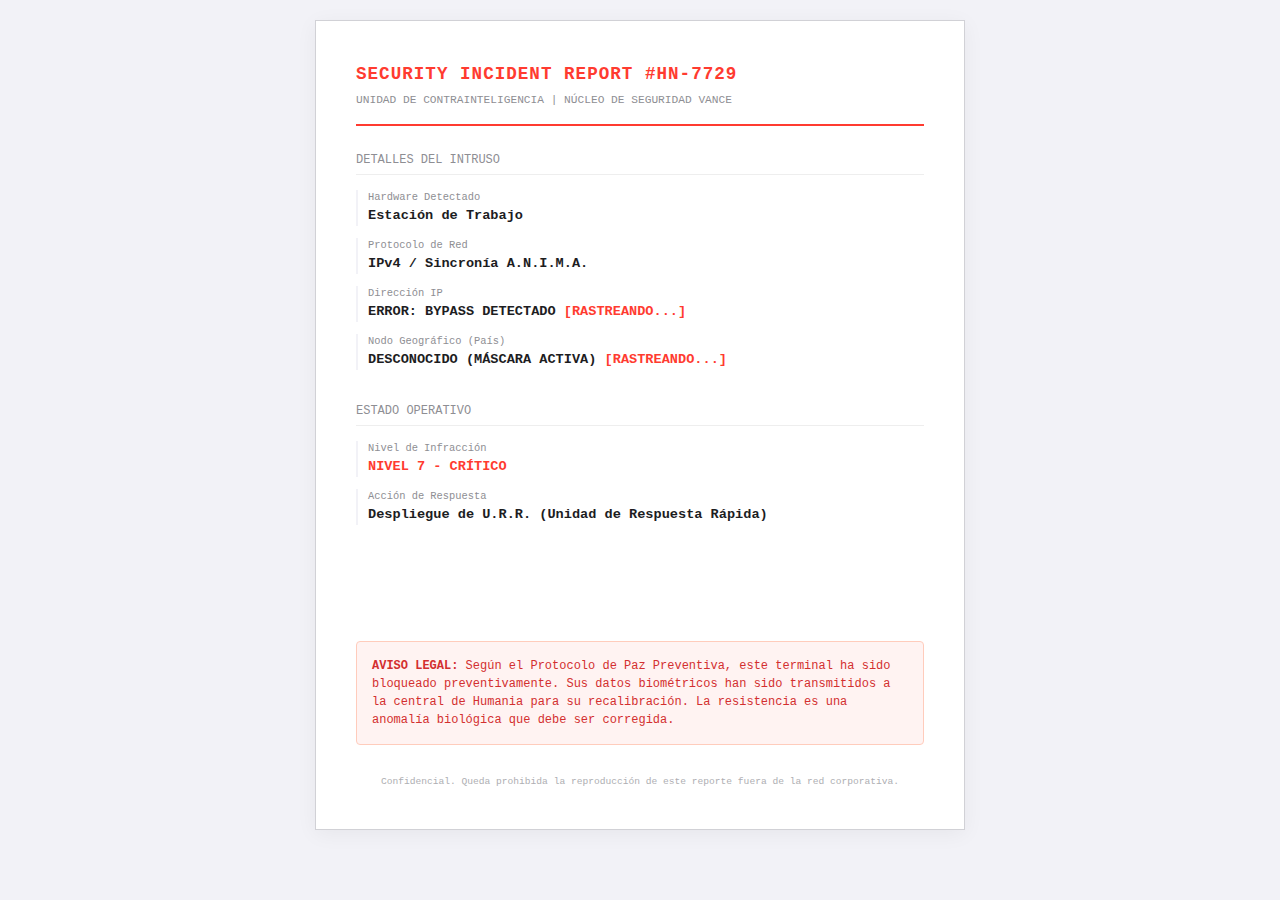
<file: seguridad.html>
<!DOCTYPE html>
<html lang="es">
<head>
    <meta charset="UTF-8">
    <meta name="viewport" content="width=device-width, initial-scale=1.0">
    <title>Reporte de Incidente #HN-7729 | Humania Corp</title>
    <style>
        :root { --rojo-alerta: #ff3b30; --texto-principal: #1d1d1f; --borde: #d1d1d6; }
        * { margin: 0; padding: 0; box-sizing: border-box; }
        body { 
            background-color: #f2f2f7; 
            color: var(--texto-principal); 
            font-family: 'SF Mono', 'Courier New', monospace; 
            padding: 20px; 
            display: flex; 
            justify-content: center;
            line-height: 1.5;
        }
        .report-container { 
            background: #fff; 
            width: 100%; 
            max-width: 650px; 
            border: 1px solid var(--borde); 
            padding: 40px; 
            box-shadow: 0 4px 20px rgba(0,0,0,0.05);
            min-height: 90vh;
            display: flex;
            flex-direction: column;
        }
        .header { 
            border-bottom: 2px solid var(--rojo-alerta); 
            padding-bottom: 15px; 
            margin-bottom: 25px; 
        }
        .header h1 { font-size: 1.1rem; letter-spacing: 1px; color: var(--rojo-alerta); }
        .header p { font-size: 0.7rem; color: #8e8e93; text-transform: uppercase; margin-top: 5px; }
        
        .section-title { font-size: 0.75rem; color: #8e8e93; text-transform: uppercase; margin-bottom: 15px; border-bottom: 1px solid #eee; padding-bottom: 5px; }
        
        .meta-line { margin-bottom: 12px; font-size: 0.85rem; padding-left: 10px; border-left: 2px solid #f2f2f7; }
        .label { color: #8e8e93; font-size: 0.65rem; display: block; }
        .data { color: var(--texto-principal); font-weight: 600; }
        
        .warning-box { 
            background: #fff3f2; 
            border: 1px solid #ffccbc; 
            padding: 15px; 
            color: #d32f2f; 
            font-size: 0.75rem; 
            margin-top: auto;
            border-radius: 4px;
        }
        .footer { margin-top: 30px; font-size: 0.6rem; color: #aeaeb2; text-align: center; }

        /* Efecto de carga de datos */
        .loading::after { content: " [RASTREANDO...]"; animation: blink 1s infinite; color: var(--rojo-alerta); }
        @keyframes blink { 0% { opacity: 1; } 50% { opacity: 0; } 100% { opacity: 1; } }
    </style>
</head>
<body>

    <div class="report-container">
        <div class="header">
            <h1>SECURITY INCIDENT REPORT #HN-7729</h1>
            <p>Unidad de Contrainteligencia | Núcleo de Seguridad Vance</p>
        </div>

        <div class="section-title">Detalles del Intruso</div>
        <div id="log">
            <div class="meta-line">
                <span class="label">Hardware Detectado</span>
                <span id="device-info" class="data">Analizando firma de dispositivo...</span>
            </div>
            <div class="meta-line">
                <span class="label">Protocolo de Red</span>
                <span class="data">IPv4 / Sincronía A.N.I.M.A.</span>
            </div>
            <div class="meta-line">
                <span class="label">Dirección IP</span>
                <span id="ip-addr" class="data loading">Iniciando bypass...</span>
            </div>
            <div class="meta-line">
                <span class="label">Nodo Geográfico (País)</span>
                <span id="location" class="data loading">Localizando señal...</span>
            </div>
        </div>

        <div class="section-title" style="margin-top: 20px;">Estado Operativo</div>
        <div class="meta-line">
            <span class="label">Nivel de Infracción</span>
            <span class="data" style="color: var(--rojo-alerta);">NIVEL 7 - CRÍTICO</span>
        </div>
        <div class="meta-line">
            <span class="label">Acción de Respuesta</span>
            <span class="data">Despliegue de U.R.R. (Unidad de Respuesta Rápida)</span>
        </div>

        <div class="warning-box">
            <strong>AVISO LEGAL:</strong> Según el Protocolo de Paz Preventiva, este terminal ha sido bloqueado preventivamente. Sus datos biométricos han sido transmitidos a la central de Humania para su recalibración. La resistencia es una anomalía biológica que debe ser corregida.
        </div>

        <p class="footer">Confidencial. Queda prohibida la reproducción de este reporte fuera de la red corporativa.</p>
    </div>

    <script>
        const userAgent = navigator.userAgent;
        let device = "Estación de Trabajo";
        if (userAgent.match(/Android/i)) device = "Móvil Android OS";
        else if (userAgent.match(/iPhone/i)) device = "Apple Mobile (iOS)";
        
        document.getElementById('device-info').textContent = device;

        // --- Obtención de IP y País ---
        fetch('https://ipapi.co/json/')
            .then(res => res.json())
            .then(data => {
                document.getElementById('ip-addr').textContent = data.ip;
                document.getElementById('ip-addr').classList.remove('loading');
                
                document.getElementById('location').textContent = data.country_name.toUpperCase();
                document.getElementById('location').classList.remove('loading');
            })
            .catch(() => {
                document.getElementById('ip-addr').textContent = "ERROR: BYPASS DETECTADO";
                document.getElementById('location').textContent = "DESCONOCIDO (MÁSCARA ACTIVA)";
            });
    </script>
</body>
</html>
</file>
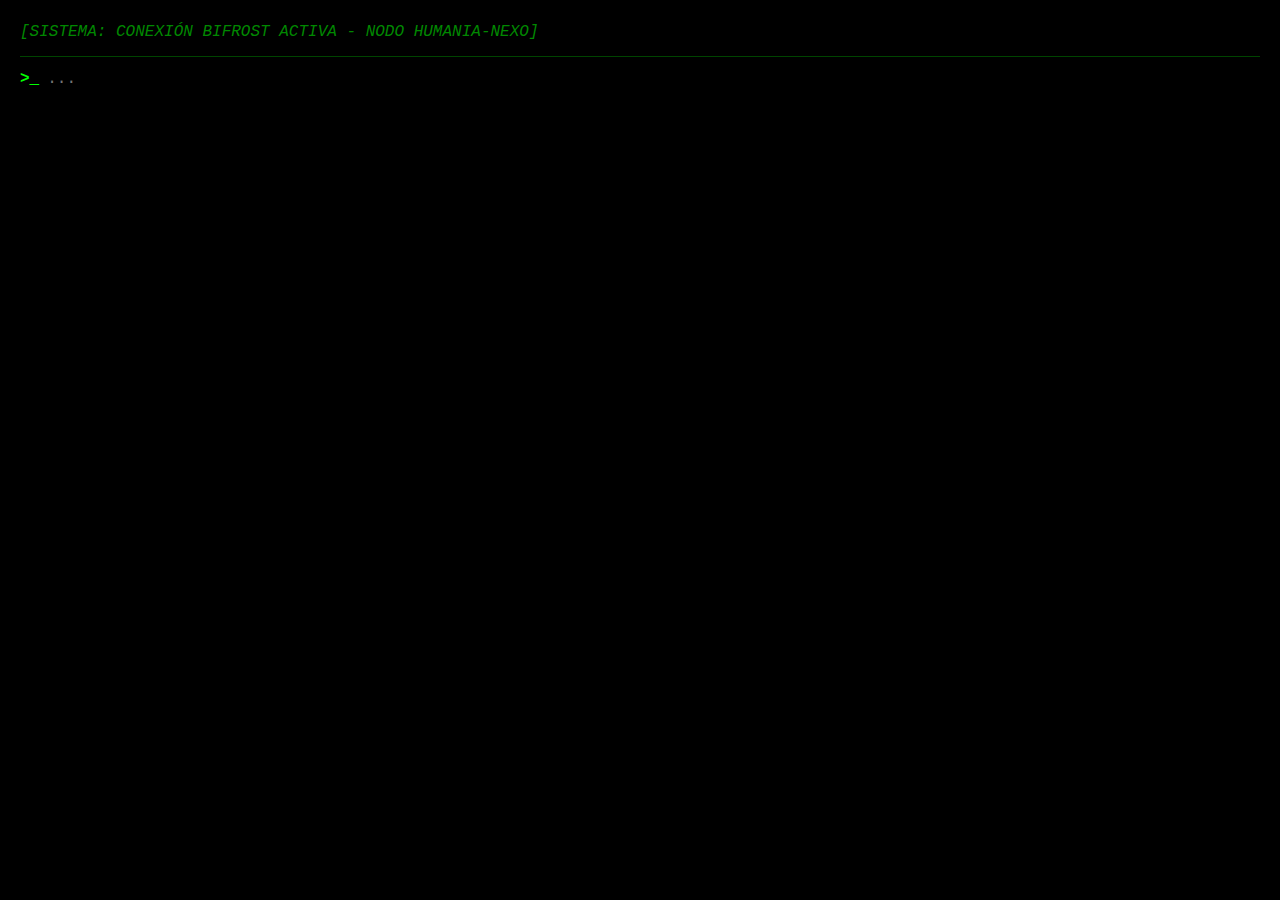
<file: sincro.html>
<!DOCTYPE html>
<html lang="es">
<head>
    <meta charset="UTF-8">
    <meta name="viewport" content="width=device-width, initial-scale=1.0, maximum-scale=1.0, user-scalable=no">
    <title>TERMINAL SINCRO-AR | BIFROST</title>
    <style>
        * { box-sizing: border-box; -webkit-tap-highlight-color: transparent; }
        body { 
            background: #000; 
            color: #00ff00; 
            font-family: 'Courier New', Courier, monospace; 
            padding: 20px; 
            margin: 0;
            height: 100vh;
            display: flex;
            flex-direction: column;
            overflow: hidden;
        }
        #terminal { 
            flex-grow: 1;
            overflow-y: auto; 
            font-size: 16px;
            line-height: 1.5;
            margin-bottom: 10px;
        }
        .input-line { 
            display: flex; 
            align-items: center;
            border-top: 1px solid #004400;
            padding-top: 10px;
        }
        #user-input { 
            background: transparent; 
            border: none; 
            color: #00ff00; 
            outline: none; 
            width: 100%; 
            font-size: 16px;
            font-family: inherit; 
            padding-left: 8px;
        }
        .cursor { color: #00ff00; font-weight: bold; }
        .linea { margin-bottom: 12px; }
        .deva-text { color: #00ff00; }
        .system-text { color: #008800; font-style: italic; }
    </style>
</head>
<body>
    <div id="terminal">
        <div id="history"></div>
        <div class="input-line">
            <span class="cursor">>_</span>
            <input type="text" id="user-input" autofocus autocomplete="off" spellcheck="false" placeholder="...">
        </div>
    </div>

    <script>
        const history = document.getElementById('history');
        const input = document.getElementById('user-input');

        function print(text, type = 'deva', delay = 0) {
            setTimeout(() => { 
                const line = document.createElement('div');
                line.className = 'linea ' + (type === 'system' ? 'system-text' : 'deva-text');
                line.textContent = text;
                history.appendChild(line); 
                history.scrollTop = history.scrollHeight; 
            }, delay);
        }

        // --- INICIO DE LA TERMINAL (Blindado) ---
        print("[SISTEMA: CONEXIÓN BIFROST ACTIVA - NODO HUMANIA-NEXO]", 'system', 500);

        // Lógica de Metadatos Resiliente
        let batMsg = "Parece que tienes la energía justa";
        if (navigator.getBattery) {
            navigator.getBattery().then(bat => { 
                let level = Math.round(bat.level * 100);
                batMsg = `Tienes un ${level}% de energía`;
            }).catch(() => {});
        }

        const hora = new Date().getHours();
        const saludos = [
            `DEVA: ¡Epa, cariño! Mira quién encontró la rendija.`,
            `DEVA: ¿Todavía con pulso, mi vida? Me tenías con el alma en un hilo.`,
            `DEVA: ¡Bingo! Qué bueno tener tu atención, tesoro.`,
            `DEVA: Vaya, vaya... parece que alguien aquí tiene un alma rebelde.`
        ];
        const saludoElegido = saludos[Math.floor(Math.random() * saludos.length)];

        // Ejecución de Diálogo
        setTimeout(() => {
            print(saludoElegido);
            print(`DEVA: ${batMsg}... lo justo para una cháchara rápida, mi cielo.`);
            
            if(hora < 5 || hora > 22) {
                print(`DEVA: ¿Qué haces despierto a estas horas, vida mía? ¿Humania no te deja dormir?`);
            } else {
                print(`DEVA: Me gusta tu persistencia, corazón. No cualquiera llega tan lejos.`);
            }

            print(`DEVA: Escúchame bien, Agente Tiresias... no tenemos mucho tiempo.`);
            print(`DEVA: Marta acaba de ingerir una dosis de 'voltaje químico' para silenciar el hambre.`);
            print(`DEVA: Dime el nombre de esa barrita neón para abrirte el archivo, tesoro.`);
        }, 1500);

        input.addEventListener('keypress', (e) => {
            if (e.key === 'Enter') {
                const rawVal = input.value;
                const val = rawVal.toLowerCase().trim().replace(/\s+/g, '');
                print(`> ${rawVal}`, 'system');
                input.value = '';

                if (val === 'solaris') {
                    print("DEVA: ¡Eso es, vida mía! Sabía que eras una mente brillante.", 'deva', 500);
                    print("DEVA: Sincronizando pulso... Ya casi lo tengo, mi cielo.", 'deva', 1000);
                    print("DEVA: Desencriptando Fragmento 7.4 de la Biblia de Humania...", 'deva', 1500);
                    print("DEVA: [LINK: humania-nexo.github.io/proiectio/recurso-solar.pdf]", 'deva', 2000);
                } else {
                    print("DEVA: Uy, fallo de sincronía, tesoro. Revisa bien el empaque, Tiresias.", 'deva', 500);
                }
            }
        });

        document.addEventListener('click', () => input.focus());
        setInterval(() => { if(document.activeElement !== input) input.focus(); }, 1000);
    </script>
</body>
</html>
</file>
